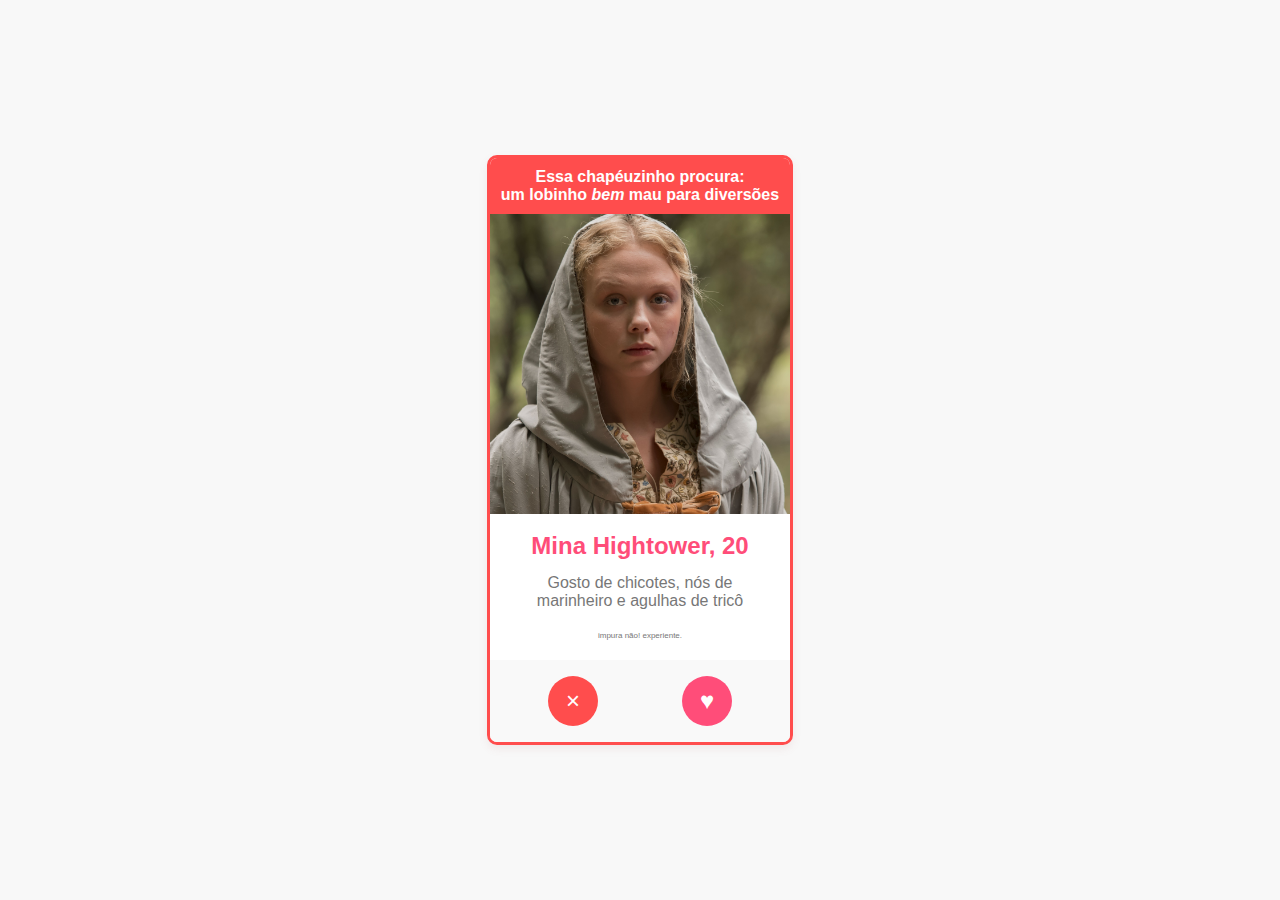
<file: index.html>
<!DOCTYPE html>
<html lang="en">
<head>
    <meta charset="UTF-8">
    <meta name="viewport" content="width=device-width, initial-scale=1.0">
    <title>Swipe Template</title>
    <link rel="stylesheet" href="styles.css">
</head>
<body>
    <div class="card">
        <div class="header">
            Essa chapéuzinho procura: 
            <br>um lobinho <i>bem</i> mau para diversões
        </div>
        <div class="image-container">
            <img src="chapeu.png" alt="Your Photo">
        </div>
        <div class="content">
            <h2>Mina Hightower, 20</h2>
            <p>Gosto de chicotes, nós de marinheiro e agulhas de tricô</p>
            <p1>impura não! experiente.</p1>
        </div>
        <div class="actions">
            <button class="nope">&times;</button>
            <button class="love" onclick="window.location.href='true-love.html'">&hearts;</button>

        </div>
    </div>
</body>
</html>
</file>
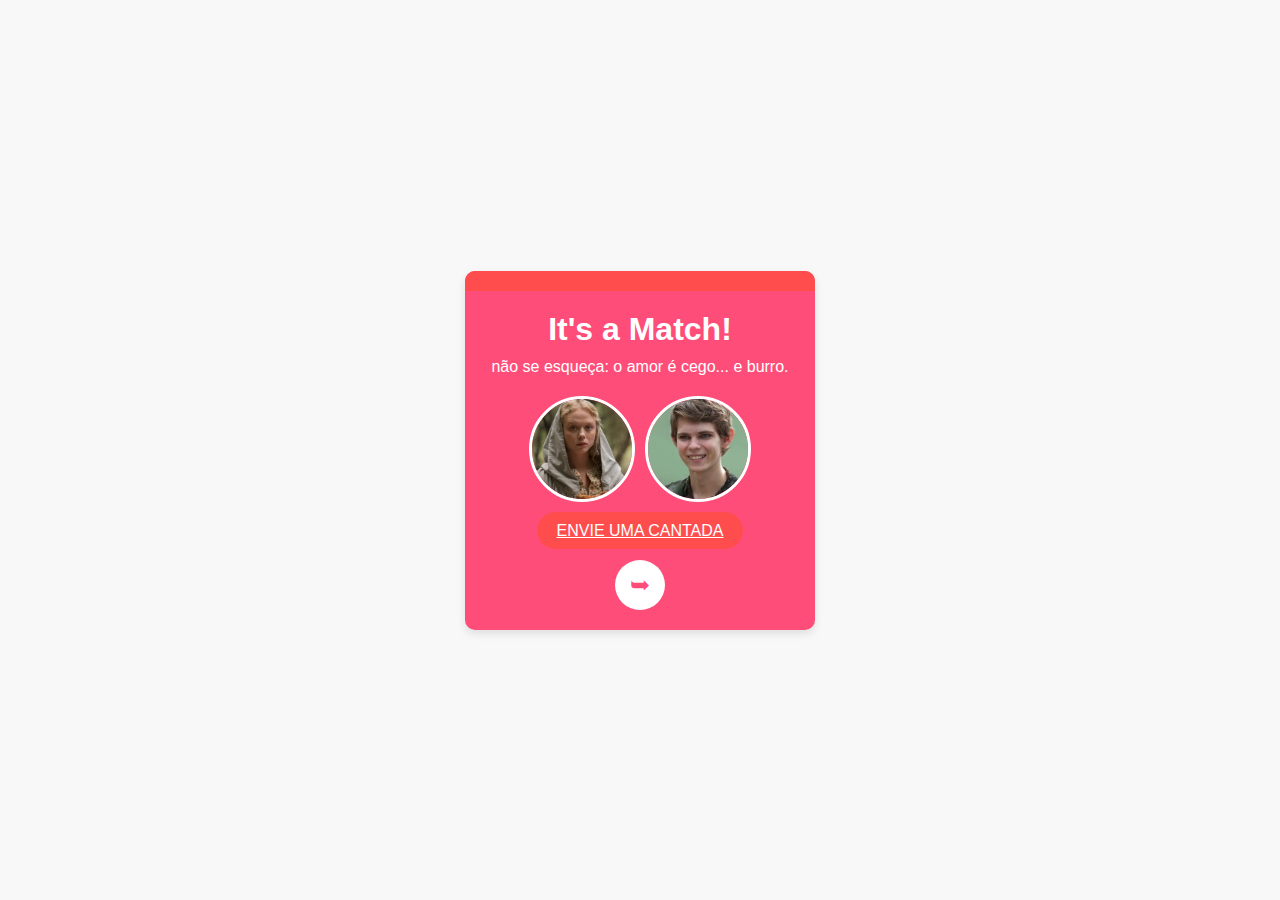
<file: true-love.html>
<!DOCTYPE html>
<html lang="en">
<head>
    <meta charset="UTF-8">
    <meta name="viewport" content="width=device-width, initial-scale=1.0">
    <title>True Love</title>
    <link rel="stylesheet" href="styles.css">
</head>
<body>
    <div class="true-love-card">
        <div class="header">
        </div>
        <div class="content">
            <h1>It's a Match!</h1>
            <p>não se esqueça: o amor é cego... e burro.</p>
            <div class="images">
                <img src="chapeu.png" alt="Your Photo">
                <img src="feio.png" alt="Partner Photo">
            </div>
            <a href="https://discord.com/channels/1230635120738963573/1230637341220143206" class="message-button">ENVIE UMA CANTADA</a>
            <div class="nav-buttons"> 
                <button class="next-button">&#10149;</button>
            </div>
        </div>
    </div>
</body>
</html>
</file>
<file: styles.css>
body {
    display: flex;
    justify-content: center;
    align-items: center;
    height: 100vh;
    background-color: #f8f8f8;
    margin: 0;
    font-family: Arial, sans-serif;
}

.card {
    width: 300px;
    border-radius: 10px;
    box-shadow: 0 4px 8px rgba(173, 97, 97, 0.1);
    background-color: #fff;
    overflow: hidden;
    border: 3px solid #ff4d4d;
}

.header {
    background-color: #ff4d4d;
    color: white;
    text-align: center;
    padding: 10px;
    font-size: 1em;
    font-weight: bold;
}

.image-container {
    width: 100%;
    height: 300px;
    background-color: #ff4d79;
}

.image-container img {
    width: 100%;
    height: 100%;
    object-fit: cover;
}

.content {
    padding: 18px;
    text-align: center;
}

.content h2 {
    margin: 0;
    font-size: 1.5em;
    color: #ff4d79;
}

.content p {
    margin: 14px 0;
    color: #777;
}

.content p1 {
    margin: 14px 0;
    font-size: 8px;
    color: #777;
}

.actions {
    display: flex;
    justify-content: space-around;
    padding: 16px;
    background-color: #f9f9f9;
}

.actions button {
    border: none;
    background: #ff4d79;
    color: white;
    font-size: 1.5em;
    cursor: pointer;
    border-radius: 50%;
    width: 50px;
    height: 50px;
    display: flex;
    justify-content: center;
    align-items: center;
}

.actions button:hover {
    background: #ff6f91;
}

.actions .nope {
    background: #ff4d4d;
}

.actions .nope:hover {
    background: #ff6666;
}

.actions .love {
    background: #ff4d79;
}

.actions .love:hover {
    background: #ff6f91;
}

.true-love-card {
    width: 350px;
    border-radius: 10px;
    box-shadow: 0 4px 8px rgba(0, 0, 0, 0.1);
    background-color: #ff4d79;
    overflow: hidden;
    text-align: center;
    color: white;
}

.true-love-card .header {
    background-color: #ff4d4d;
    color: white;
    padding: 10px;
    font-size: 1em;
    font-weight: bold;
}

.true-love-card .content {
    padding: 20px;
}

.true-love-card .content h1 {
    margin: 0;
    font-size: 2em;
    color: white;
}

.true-love-card .content p {
    margin: 10px 0;
    color: white;
}

.true-love-card .images {
    display: flex;
    justify-content: center;
    gap: 10px;
    margin: 20px 0;
}

.true-love-card .images img {
    border-radius: 50%;
    width: 100px;
    height: 100px;
    object-fit: cover;
    border: 3px solid white;
}

.true-love-card .message-button {
    background-color: #ff4d4d;
    border: none;
    color: white;
    padding: 10px 20px;
    border-radius: 20px;
    cursor: pointer;
    font-size: 1em;
}

.true-love-card .message-button:hover {
    background-color: #ff6666;
}

.true-love-card .nav-buttons {
    display: flex;
    justify-content: space-around;
    margin-top: 20px;
}

.true-love-card .nav-buttons button {
    border: none;
    background: #fff;
    color: #ff4d79;
    font-size: 1.5em;
    cursor: pointer;
    border-radius: 50%;
    width: 50px;
    height: 50px;
    display: flex;
    justify-content: center;
    align-items: center;
}

.true-love-card .nav-buttons button:hover {
    background: #f1f1f1;
}
</file>
